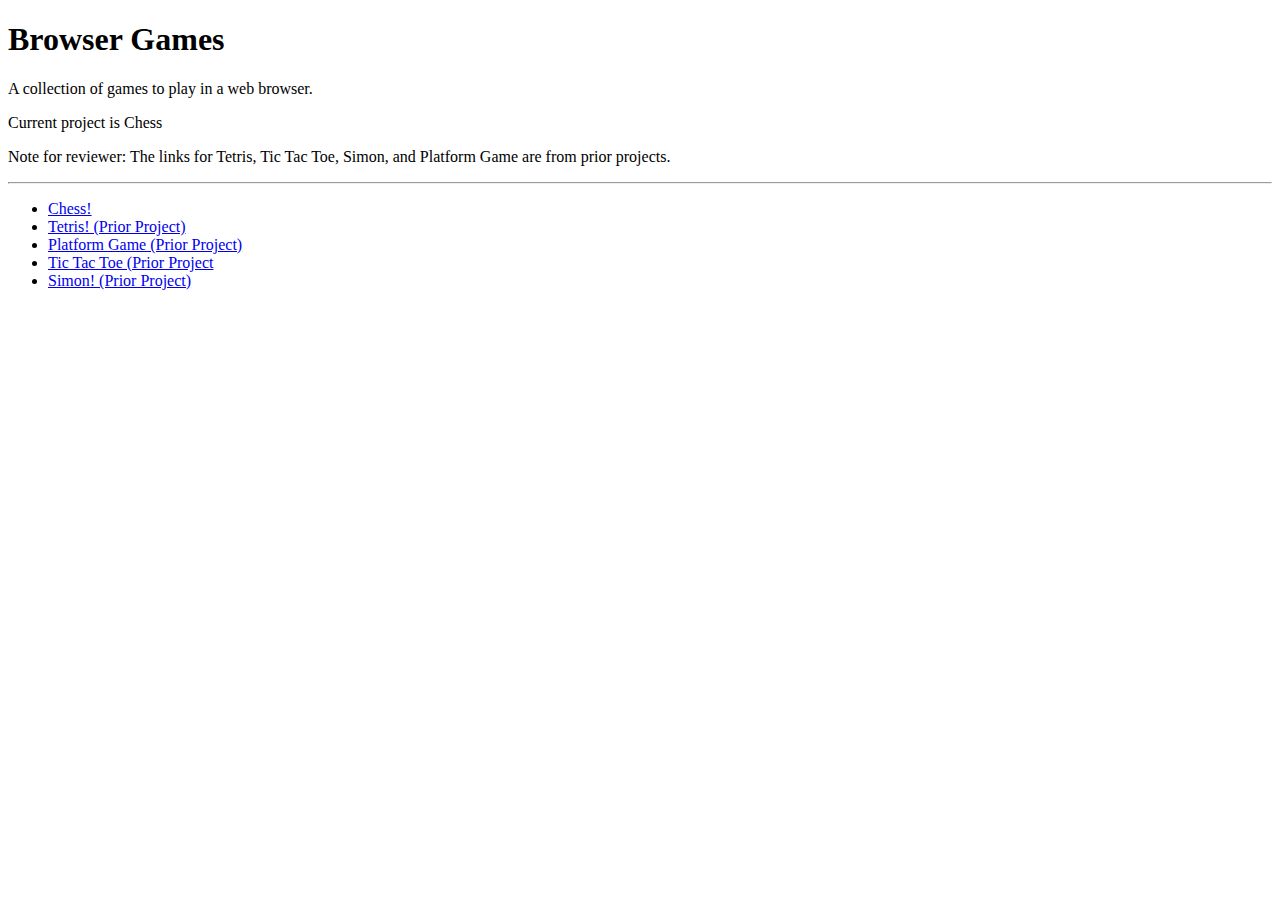
<file: public/index.html>
<!DOCTYPE html>
<html lang="en">

<head>
  <meta charset="utf-8">
  <title>Browser Games</title>
</head>

<body>
  <h1>Browser Games</h1>

  <p>A collection of games to play in a web browser.</p>
  <p>Current project is Chess</p>
  <p>Note for reviewer: The links for Tetris, Tic Tac Toe, Simon, and Platform Game are from prior projects.</p>
  <hr>

  <nav>
    <ul>
      <li><a href="chess.html">Chess!</a></li>
      <li><a href="tetris.html">Tetris! (Prior Project)</a></li>
      <li><a href="platform.html">Platform Game (Prior Project)</a></li>
      <li><a href="tictactoe.html">Tic Tac Toe (Prior Project</a></li>
      <li><a href="simon.html">Simon! (Prior Project)</a></li>
    </ul>
  </nav>
</body>

</html>
</file>
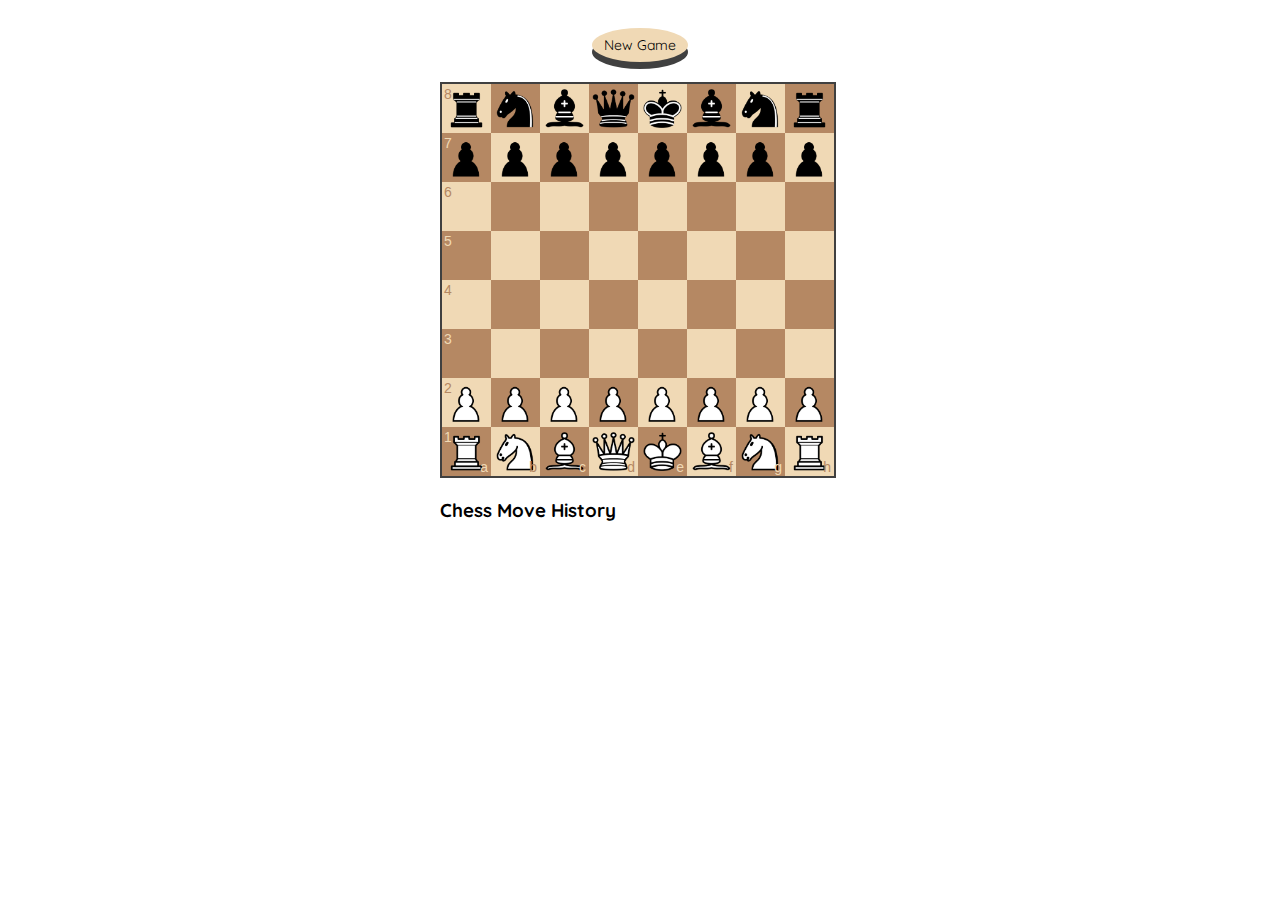
<file: public/chess.html>
<!DOCTYPE html>
<html>

<head>
  <meta charset="utf-8">
  <title>Chess</title>
  <link rel="stylesheet" href="https://fonts.googleapis.com/css?family=Quicksand">
  <link rel="stylesheet" href="css/chessboard-0.3.0.css">
</head>

<body>
  <center>
    <br>
    <div class="buttons">
      <button class="NewGameBtn" type="button" value="New Game">New Game</button>
    </div>
  </center>
  <br>
  <div id="board" class="board"></div>
  <br>
  <div class="info">
    <h3 class="board">
      Chess Move History
    </h3>
    <div id="move-history" class="move-history">
    </div>
  </div>

  <script src="https://ajax.googleapis.com/ajax/libs/jquery/3.2.1/jquery.min.js"></script>
  <script src="js/chess.js"></script>
  <script src="js/chessboard-0.3.0.js"></script>
  <script src="js/chessGame.js"></script>
  <script>


  </script>


</body>

</html>
</file>
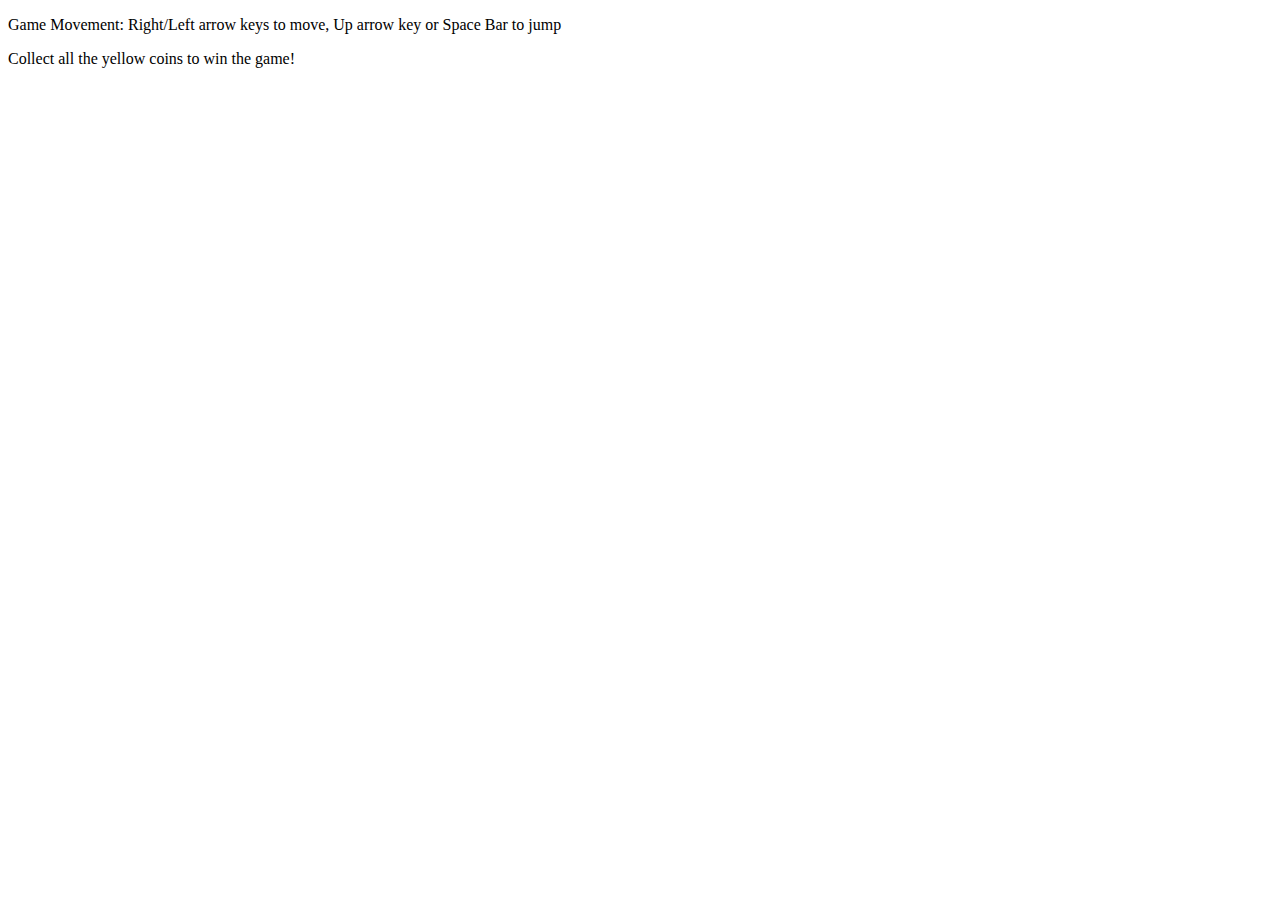
<file: public/platform.html>
<!DOCTYPE html>
<html>

<head>
  <meta charset="utf-8">
  <title>Platform Game</title>
  <script src="js/platform_levels.js"></script>
  <script src="js/platform.js"></script>
  <link rel="shortcut icon" href="/img/favicon.ico" type="image/x-icon" />
  <link rel="stylesheet" href="css/platmain.css">
</head>

<body>
  <script>
    runGame(GAME_LEVELS, CanvasDisplay);

  </script>

  <p>Game Movement: Right/Left arrow keys to move, Up arrow key or Space Bar to jump</p>
  <p>Collect all the yellow coins to win the game!</p>

</body>

</html>
</file>
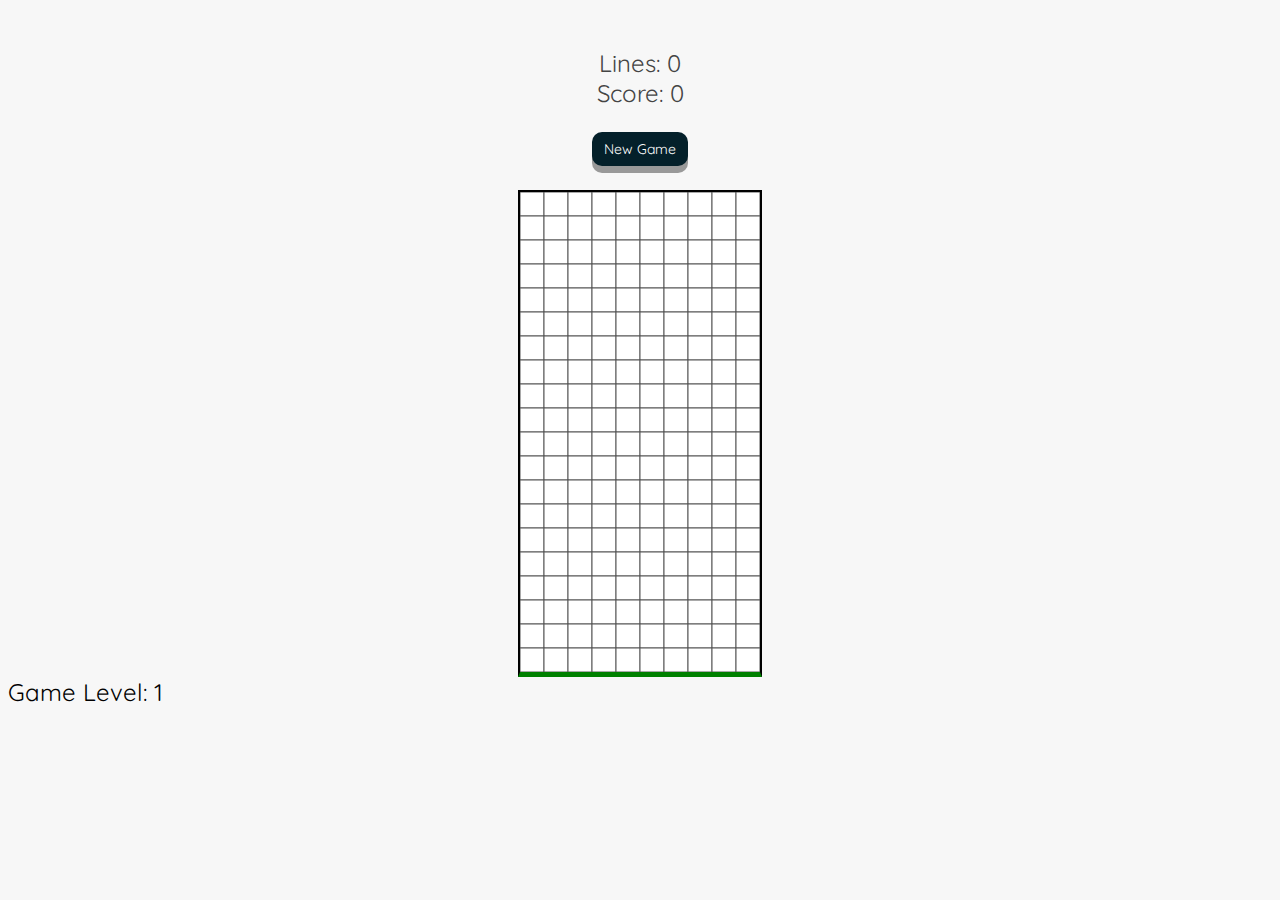
<file: public/tetris.html>
<!DOCTYPE html>
<html>

<head>
  <meta charset="utf-8">
  <title>Tetris</title>
  <link rel="stylesheet" href="css/tetrismain.css">
  <link rel="stylesheet" href="https://fonts.googleapis.com/css?family=Quicksand">
  <script src="https://ajax.googleapis.com/ajax/libs/jquery/3.2.1/jquery.min.js"></script>
</head>

<body>
  <center>
    <span class="lines">Lines: 0</span>
    <span class="score">Score: 0</span>
    <br>
    <div class="buttons">
      <button class="NewGameBtn" type="button" value="New Game">New Game</button>
    </div>
  </center>
  <br>
  <canvas id="board"></canvas>
  <script src="js/tetrominoes.js"></script>
  <script src="js/tetris.js"></script>
  <span class="level">Game Level: 1</span>

</body>

</html>
</file>
<file: public/css/chessboard-0.3.0.css>
body {
  font-family: 'Quicksand', sans-serif;
}

.board {
  width: 400px;
  margin: auto
}

.info {
  width: 400px;
  margin: auto;
}

.move-history {
  max-height: 100px;
  overflow-y: scroll;
}

.NewGameBtn {
  background-color: #f0d9b5;
  border: none;
  border-radius: 50%;
  box-shadow: 0 7px #404040;
  color: black;
  display: inline-block;
  font-family: 'Quicksand', sans-serif;
  font-size: 14px;
  outline: none;
  padding: 8px 12px;
  text-align: center;
  text-decoration: none;
}

.NewGameBtn:hover {
  background-color: #aa9475;
  color: white
}

.NewGameBtn:active {
  box-shadow: 0 4px #000000;
  transform: translateY(3px)
}


/*!
 * chessboard.js v0.3.0
 *
 * Copyright 2013 Chris Oakman
 * Released under the MIT license
 * https://github.com/oakmac/chessboardjs/blob/master/LICENSE
 *
 * Date: 10 Aug 2013
 */


/* clearfix */

.clearfix-7da63 {
  clear: both;
}


/* board */

.board-b72b1 {
  border: 2px solid #404040;
  -moz-box-sizing: content-box;
  box-sizing: content-box;
}


/* square */

.square-55d63 {
  float: left;
  position: relative;
  /* disable any native browser highlighting */
  -webkit-touch-callout: none;
  -webkit-user-select: none;
  -khtml-user-select: none;
  -moz-user-select: none;
  -ms-user-select: none;
  user-select: none;
}


/* white square */

.white-1e1d7 {
  background-color: #f0d9b5;
  color: #b58863;
}


/* black square */

.black-3c85d {
  background-color: #b58863;
  color: #f0d9b5;
}


/* highlighted square */

.highlight1-32417,
.highlight2-9c5d2 {
  -webkit-box-shadow: inset 0 0 3px 3px yellow;
  -moz-box-shadow: inset 0 0 3px 3px yellow;
  box-shadow: inset 0 0 3px 3px yellow;
}


/* notation */

.notation-322f9 {
  cursor: default;
  font-family: "Helvetica Neue", Helvetica, Arial, sans-serif;
  font-size: 14px;
  position: absolute;
}

.alpha-d2270 {
  bottom: 1px;
  right: 3px;
}

.numeric-fc462 {
  top: 2px;
  left: 2px;
}
</file>
<file: public/css/platmain.css>
.background {
  background: rgb(52, 166, 251);
  border-spacing: 0;
  table-layout: fixed;
}

.background td {
  padding: 0;
}

.game {
  overflow: hidden;
  max-width: 600px;
  max-height: 450px;
  position: relative;
}

.lava {
  background: rgb(255, 100, 0);
}

.wall {
  background: #ffffff;
}

.actor {
  position: absolute;
}

.coin {
  background: rgb(237, 226, 106);
}

.player {
  background: rgb(65, 65, 65);
}

.lost .player {
  background: rgb(160, 65, 65);
}

.won .player {
  box-shadow: -4px -7px 8px #ffffff, 4px -7px 8px #ffffff;
}
</file>
<file: public/css/tetrismain.css>
body {
  font-family: 'Quicksand', sans-serif;
}

html {
  background: #F7F7F7;
}

#board {
  margin: 0 auto;
  display: block;
  border: 2px solid black;
  border-bottom: 5px solid green;
  background: white;
}

.lines,
.score {
  color: #444444;
  display: block;
  margin: 0 auto;
  width: 240px;
  font-size: 1.5em;
}

.lines {
  margin-top: 2em;
}

.level {
  font-size: 1.5em;
}

.score {
  margin-top: 0em;
}

.NewGameBtn {
  background-color: #04202A;
  border: none;
  border-radius: 10px;
  box-shadow: 0 7px #999999;
  color: #FFFFFF;
  font-family: 'Quicksand', sans-serif;
  font-size: 14px;
  margin: 4px 2px;
  outline: none;
  padding: 8px 12px;
  text-align: center;
}

.NewGameBtn:hover {
  background-color: #4b6d47;
}

.NewGameBtn:active {
  box-shadow: 0 4px #454745;
  transform: translateY(3px);
}
</file>
